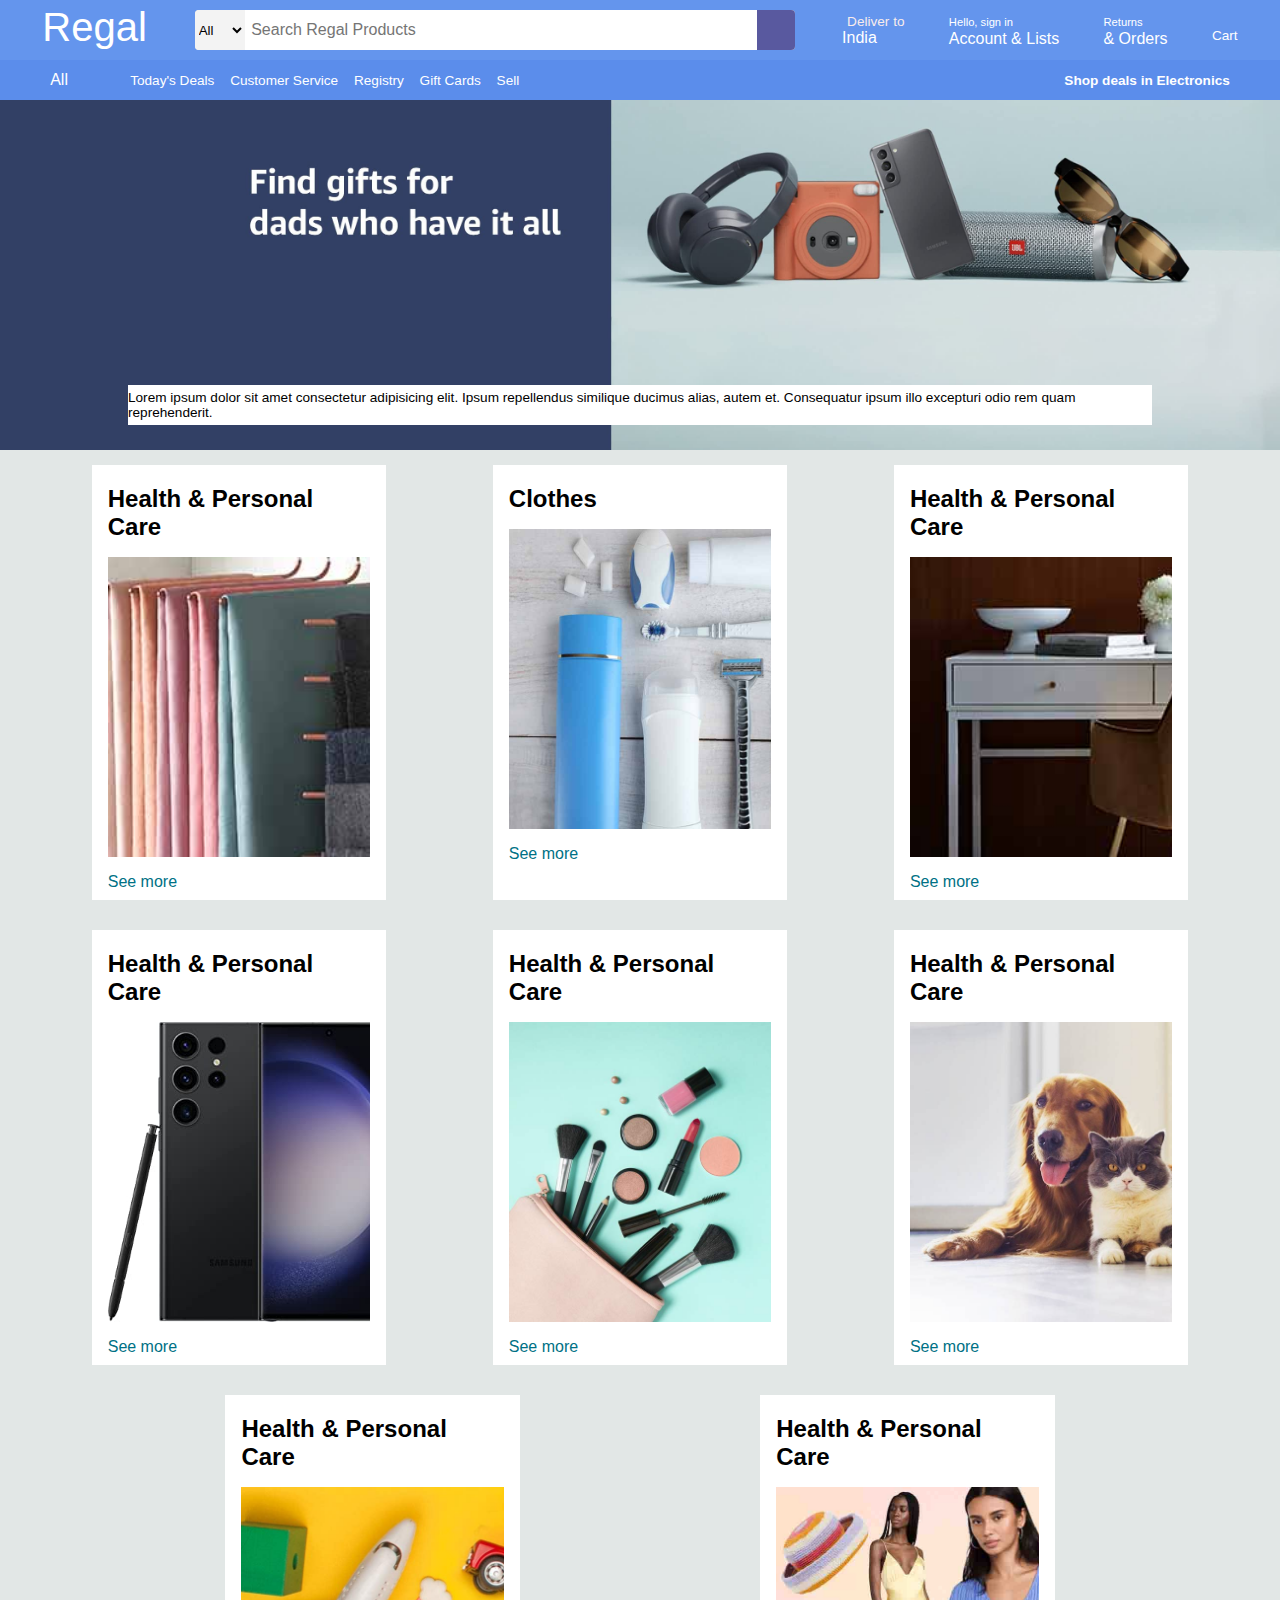
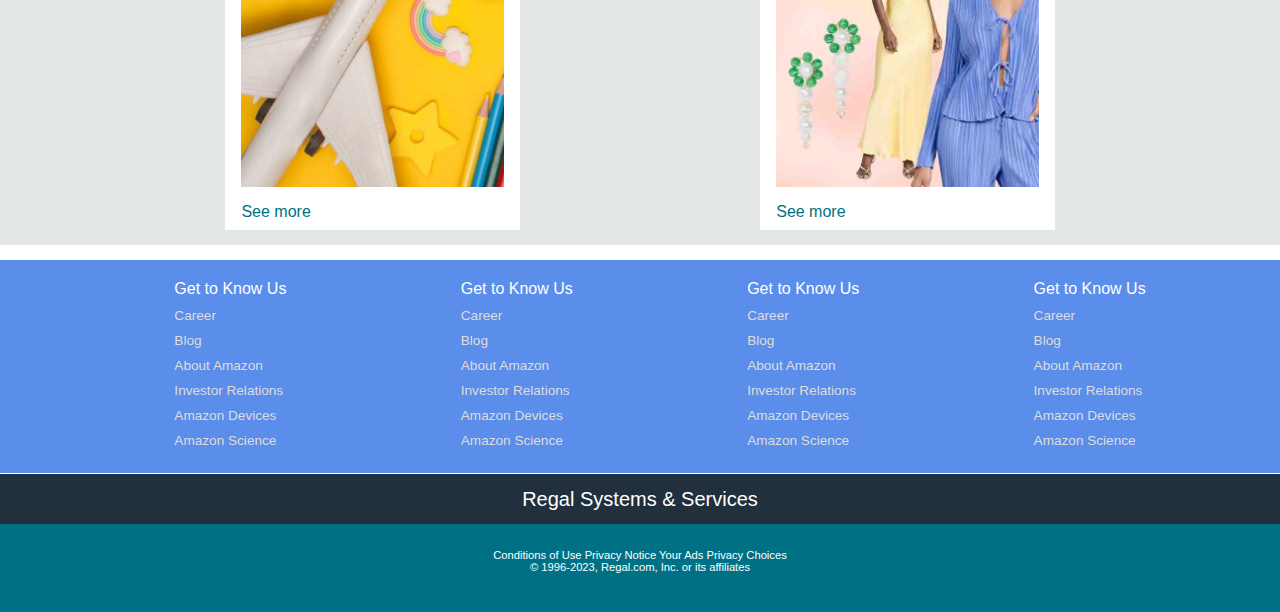
<file: index.html>
<!DOCTYPE html>
<html lang="en">
<head>
    <meta charset="UTF-8">
    <meta name="viewport" content="width=device-width, initial-scale=1.0">
    <title>Regal Systems & Services</title>
    <link rel="stylesheet" href="https://cdnjs.cloudflare.com/ajax/libs/font-awesome/6.4.0/css/all.min.css" integrity="sha512-iecdLmaskl7CVkqkXNQ/ZH/XLlvWZOJyj7Yy7tcenmpD1ypASozpmT/E0iPtmFIB46ZmdtAc9eNBvH0H/ZpiBw==" crossorigin="anonymous" referrerpolicy="no-referrer" />
    <link rel="stylesheet" href="./style.css">
</head>
<body>
    <header>
    <div class="navbar">
        <div class="nav-logo border">
            <div class="logo">
                Regal
            </div>
        </div>
        <div class="nav-search">
            <select class="search-select">
                <option>All</option>
                <option>New</option>
                <option>Laptops</option>
                <option>Accesories</option>
            </select>
            <input class="search-input" placeholder=" Search Regal Products">
            <div class="search-icon">
                <i class="fa-solid fa-magnifying-glass"></i>
            </div>

        </div>
        <div class="nav-add border">
            <p class="add-first">Deliver to</p>
            <div class="add-icon">
                <i class="fa-sharp fa-solid fa-location-dot fa-2xs"></i>
                <p class="locat">India</p>
            </div>
        </div>
        <div class="nav-singin border">
            <p><span>Hello, sign in</span></p>
            <p class="nav-second">Account & Lists</p>
        </div>

        <div class="nav-return border">
            <p><span>Returns</span></p>
            <p class="nav-second">& Orders</p>
        </div>

        <div class="nav-cart border">
            <i class="fa-solid fa-cart-shopping"></i>
            Cart
        </div>

    </div>

    <div class="panel">
        <div class="panel-all">
            <i class="fa-solid fa-bars"></i>
        All
        </div>

        <div class="panel-ops">
            <p>Today's Deals</p>
            <p>Customer Service</p>
            <p>Registry</p>
            <p>Gift Cards</p>
            <p>Sell</p>
            
        </div>
        <div class="panel-deals">
            Shop deals in Electronics
        </div>
    </div>
</header>
    <div class="hero-sec">
        <div class="hero-msg">
            Lorem ipsum dolor sit amet consectetur adipisicing elit. Ipsum repellendus similique ducimus alias, autem et. Consequatur ipsum illo excepturi odio rem quam reprehenderit.
        </div>
    </div>
    <div class="shop-sec">
        <div class="box1 box">
            <div class="box-cntnt">
                <h2>Health & Personal Care</h2>
                <div class="box-image" style="background-image: url('./images/box1_image.jpg');"></div>
                <p>See more</p>
            </div>
        </div>
        <div class="box2 box">
            <div class="box-cntnt">
                <h2>Clothes</h2>
                <div class="box-image" style="background-image: url('./images/box2_image.jpg');"></div>
                <p>See more</p>
            </div>
        </div>
        <div class="box3 box">
            <div class="box-cntnt">
                <h2>Health & Personal Care</h2>
                <div class="box-image" style="background-image: url('./images/box3_image.jpg');"></div>
                <p>See more</p>
            </div>
        </div>
        <div class="box4 box">
            <div class="box-cntnt">
                <h2>Health & Personal Care</h2>
                <div class="box-image" style="background-image: url('./images/box4_image.jpg');"></div>
                <p>See more</p>
            </div>
        </div>
        <div class="box5 box">
            <div class="box-cntnt">
                <h2>Health & Personal Care</h2>
                <div class="box-image" style="background-image: url('./images/box5_image.jpg');"></div>
                <p>See more</p>
            </div>
        </div>
        <div class="box6 box">
            <div class="box-cntnt">
                <h2>Health & Personal Care</h2>
                <div class="box-image" style="background-image: url('./images/box6_image.jpg');"></div>
                <p>See more</p>
            </div>
        </div>
        <div class="box7 box">
            <div class="box-cntnt">
                <h2>Health & Personal Care</h2>
                <div class="box-image" style="background-image: url('./images/box7_image.jpg');"></div>
                <p>See more</p>
            </div>
        </div>
        <div class="box8 box">
            <div class="box-cntnt">
                <h2>Health & Personal Care</h2>
                <div class="box-image" style="background-image: url('./images/box8_image.jpg');"></div>
                <p>See more</p>
            </div>
        </div>
    </div>

    <footer>
        <div class="foot-panel2">
            <ul>
                <p>Get to Know Us</p>
                <a>Career</a>
                <a>Blog</a>
                <a>About Amazon</a>
                <a>Investor Relations</a>
                <a>Amazon Devices</a>
                <a>Amazon Science</a>
            </ul>
            <ul>
                <p>Get to Know Us</p>
                <a>Career</a>
                <a>Blog</a>
                <a>About Amazon</a>
                <a>Investor Relations</a>
                <a>Amazon Devices</a>
                <a>Amazon Science</a>
            </ul>
            <ul>
                <p>Get to Know Us</p>
                <a>Career</a>
                <a>Blog</a>
                <a>About Amazon</a>
                <a>Investor Relations</a>
                <a>Amazon Devices</a>
                <a>Amazon Science</a>
            </ul>
            <ul>
                <p>Get to Know Us</p>
                <a>Career</a>
                <a>Blog</a>
                <a>About Amazon</a>
                <a>Investor Relations</a>
                <a>Amazon Devices</a>
                <a>Amazon Science</a>
            </ul>
        </div>

        <div class="foot-panel3">
            <div class="logo1">
                Regal Systems & Services
            </div>
        </div>
        <div class="foot-panel4">
            <div class="pages">
                <a>Conditions of Use</a>
                <a>Privacy Notice</a>
                <a>Your Ads Privacy Choices</a>
            </div>
            <div class="copyright">
                © 1996-2023, Regal.com, Inc. or its affiliates
            </div>
        </div>
    </footer>

</body>
</html>
</file>
<file: style.css>
*{
    margin: 0;
    font-family: Arial, Helvetica, sans-serif;
    border: border-box;
}

.navbar{
    height: 60px;
    background-color: cornflowerblue;
    color: white;
    display: flex;
    align-items: center;
    justify-content: space-evenly;
}

.nav-logo{
    height: 50px;
    width: 110px;
}
.logo{
    font-size: 40px;
    font-weight: 200;
    color: white;
    height: 50px;
    width: 100%;
    background-size: cover;
}
.border{
    border: 2px solid transparent;
}
.border:hover{
    border: 1.5px solid white;
}

.add-first{
    color: #f9ecec;
    font-size: 0.85rem;
    margin-left: 10px;
}

.locat{
    color: white;
    font-size: 1rem;
    margin-left: 5px;
}
.add-icon{
    display: flex;
    align-items: center;
    
}

.nav-search{
    display: flex;
    background-color: antiquewhite;
    width: 600px;
    height: 40px;
    border-radius: 4px;
    justify-content: space-evenly;
}

.nav-search:hover{
    border: 2px solid  rgb(108, 108, 218);
}

.search-select{
    background-color: #f3f3f3;
    width: 50px;
    border-top-left-radius: 4px;
    border-bottom-left-radius: 4px;
    border: none;
}
.search-input{
    width: 100%;
    font-size: 1rem;
    border: none;
}

.search-icon{
    width: 45px;
    display: flex;
    justify-content: center;
    align-items: center;
    font-size: 1.2rem;
    background-color: rgb(89, 89, 159);
    border-top-right-radius: 4px;
    border-bottom-right-radius: 4px;
}
span{
    font-size: .7rem;
}

.nav-signin{
    font-size: .85rem;
}

.nav-cart i{
    font-size: 30px;
}
.nav-cart{
    font-size: 0.85rem;
}

.panel{
    height: 40px;
    display: flex;
    align-items: center;
    justify-content: space-evenly;
    background-color: rgb(91, 141, 235);
}
.panel-ops p{
    display: inline;
    color: white;
    margin-left: 12px;
}

.panel-ops{
    width: 70%;
    font-size: 0.85rem;
}

.panel-all{
    color: white;
    font-size: 1rem;
}

.panel-deals{
    color: white;
    font-size: 0.85rem;
    font-weight: 700;
}
.hero-sec{
    background-image: url(./images/hero_image.jpg);
    height: 350px;
    background-size: cover;
    display: flex;
    justify-content: center;
    align-items: flex-end;
}

.hero-msg{
    margin-bottom: 25px;
    background-color: white;
    color: black;
    height: 40px;
    display: flex;
    align-items: center;
    justify-content: center;
    font-size: 0.85rem;
    width: 80%;

}

.shop-sec{
    display: flex;
    flex-wrap: wrap;
    justify-content: space-evenly;
    background-color: #e2e7e6;
}

.box{
    height: 400px;
    width: 23%;
    background-color: white;
    padding: 20px 0px 15px;
    margin: 15px;
}
.box-image{
    height: 300px;
    background-size: cover;
    margin-top: 1rem;
    margin-bottom: 1rem;
}
.box-cntnt{
    margin-left: 1rem;
    margin-right: 1rem;
}

.box-cntnt p{
    color: #007185;
}

.foot-panel{
    background-color: #007185;
    color: white;
    height: 50px;
    display: flex;
    justify-content: center;
    align-items: center;
    font-size: 0.85rem;
}

footer{
    margin-top: 15px;
}

.foot-panel2{
    display: flex;
    background-color: rgb(91, 141, 235);
    color: white;
    justify-content: space-evenly;
}

ul{
    margin-top: 20px;
    margin-bottom: 25px;
}

ul a{
    display: block;
    font-size: 0.85rem;
    margin-top: 10px;
    color: #dddddd;
}

.foot-panel3{
    background-color: #222f3d;
    color: white;
    border-top: 0.5px solid white;
    display: flex;
    justify-content: center;
    align-items: center;
}

.logo1{
    font-size: 20px;
    font-weight: 200;
    color: white;
    height: 50px;
    width: 100%;
    text-align: center;
    display: flex;
    align-items: center;
    justify-content: center;
}

.foot-panel4{
    background-color: #007185;
    color: white;
    /* display: flex;
    height: 100px;
    justify-content: center;
    align-items: center; */
    height: 88px;
}

.pages{
    font-size: 0.7rem;
    text-align: center;
    padding-top: 25px;
}
.copyright{
    font-size: 0.7rem;
    text-align: center;
}
</file>
